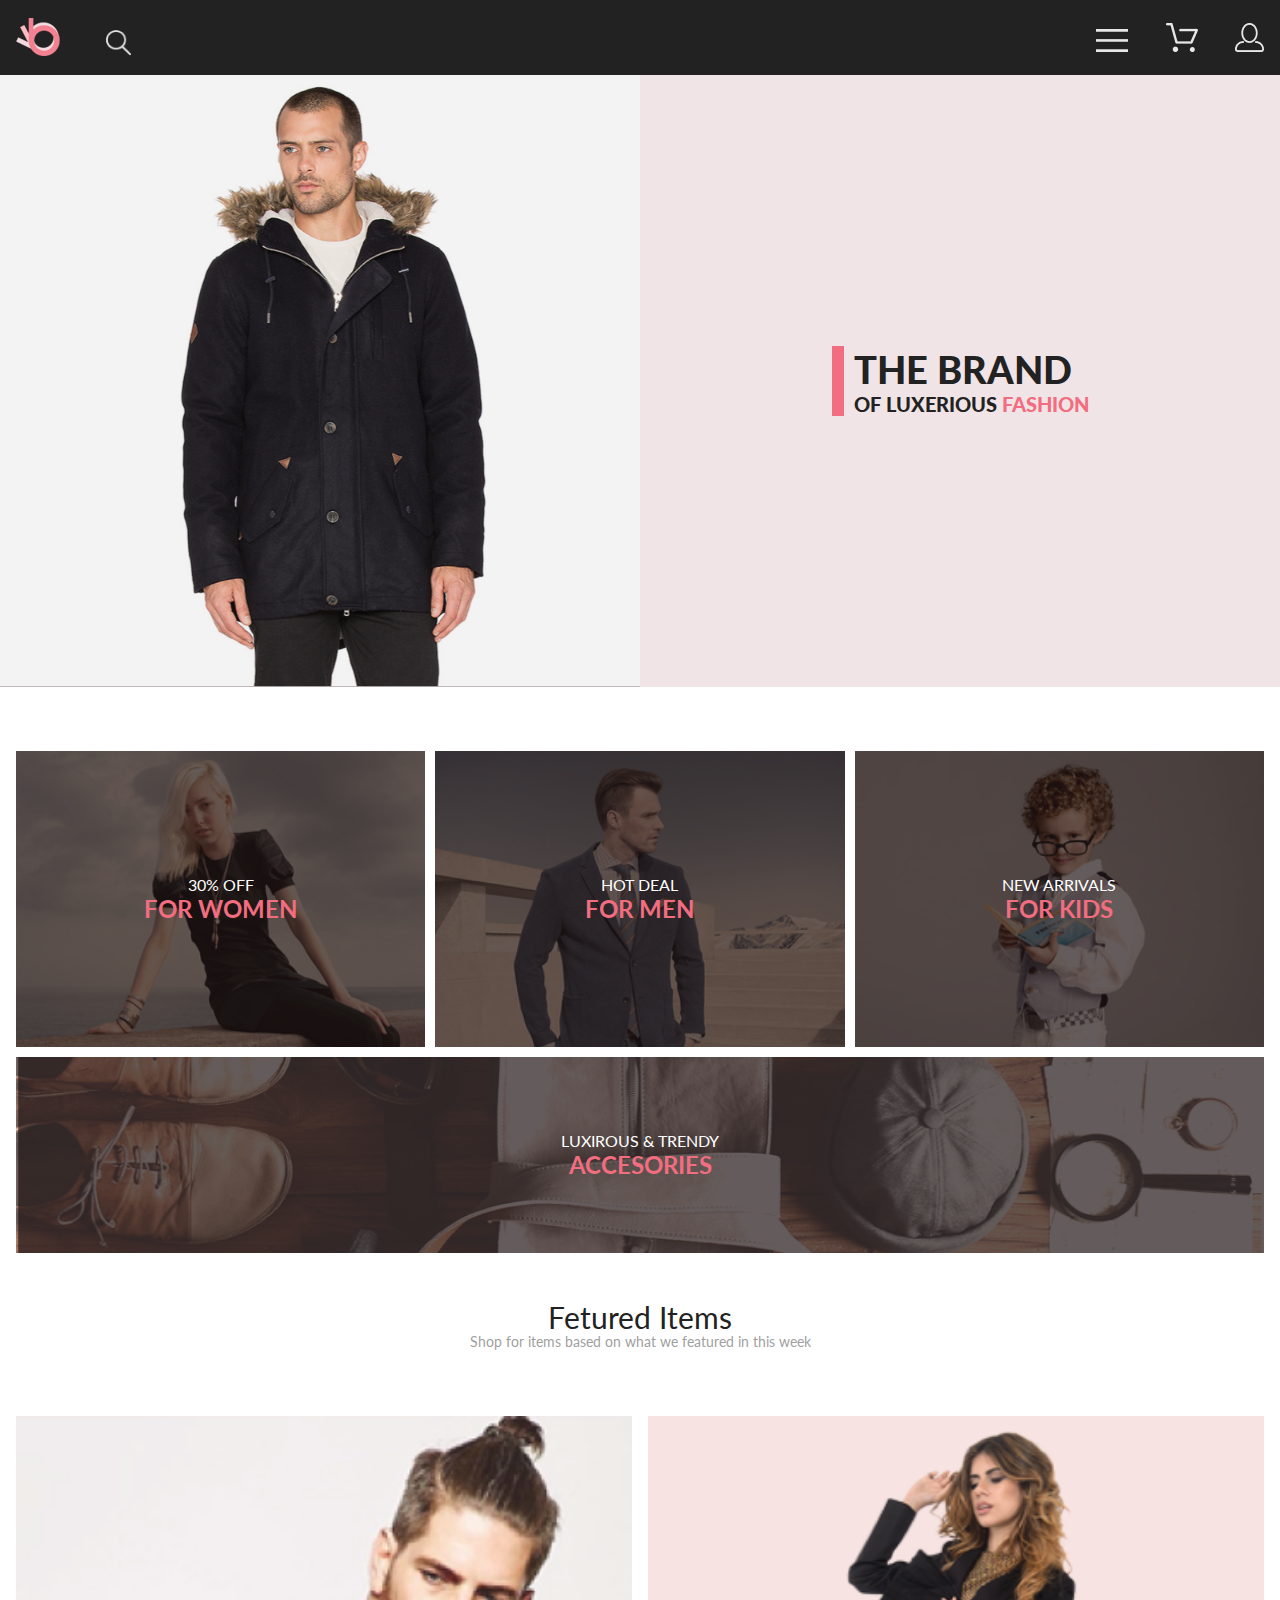
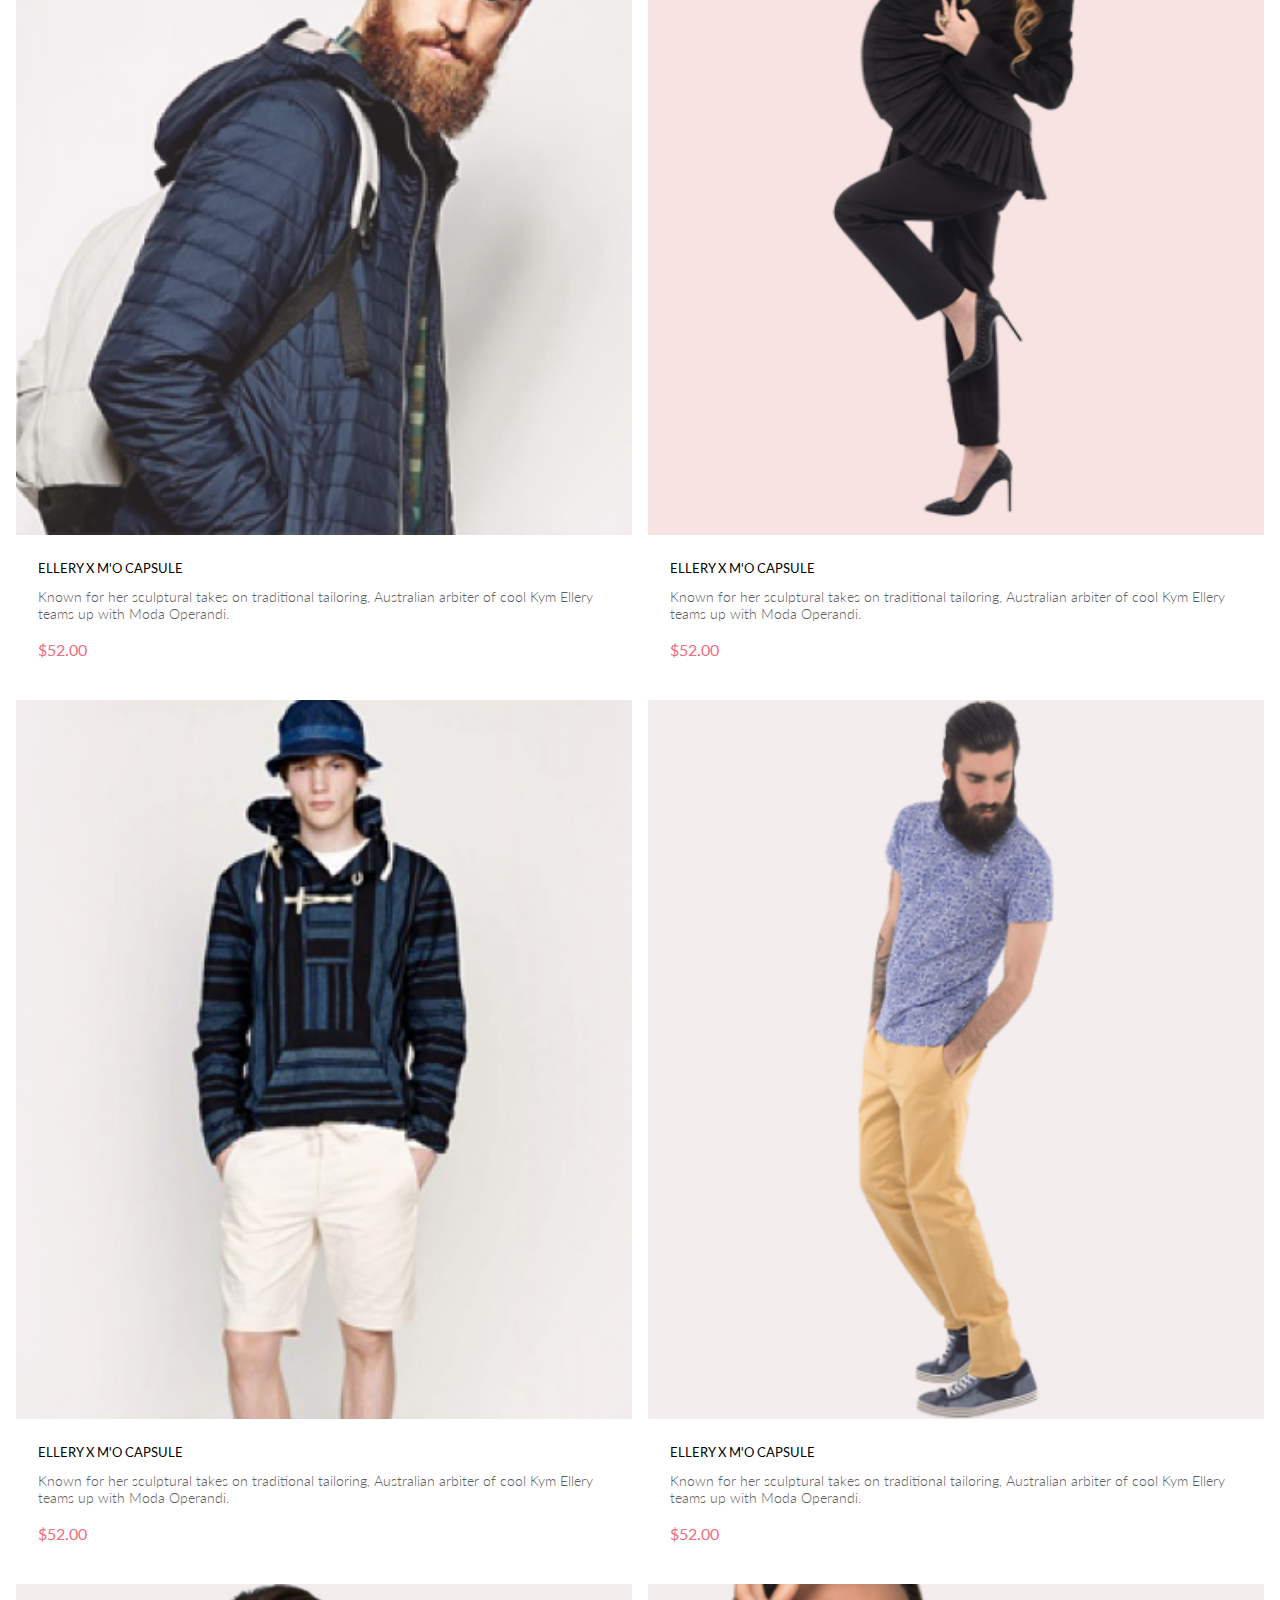
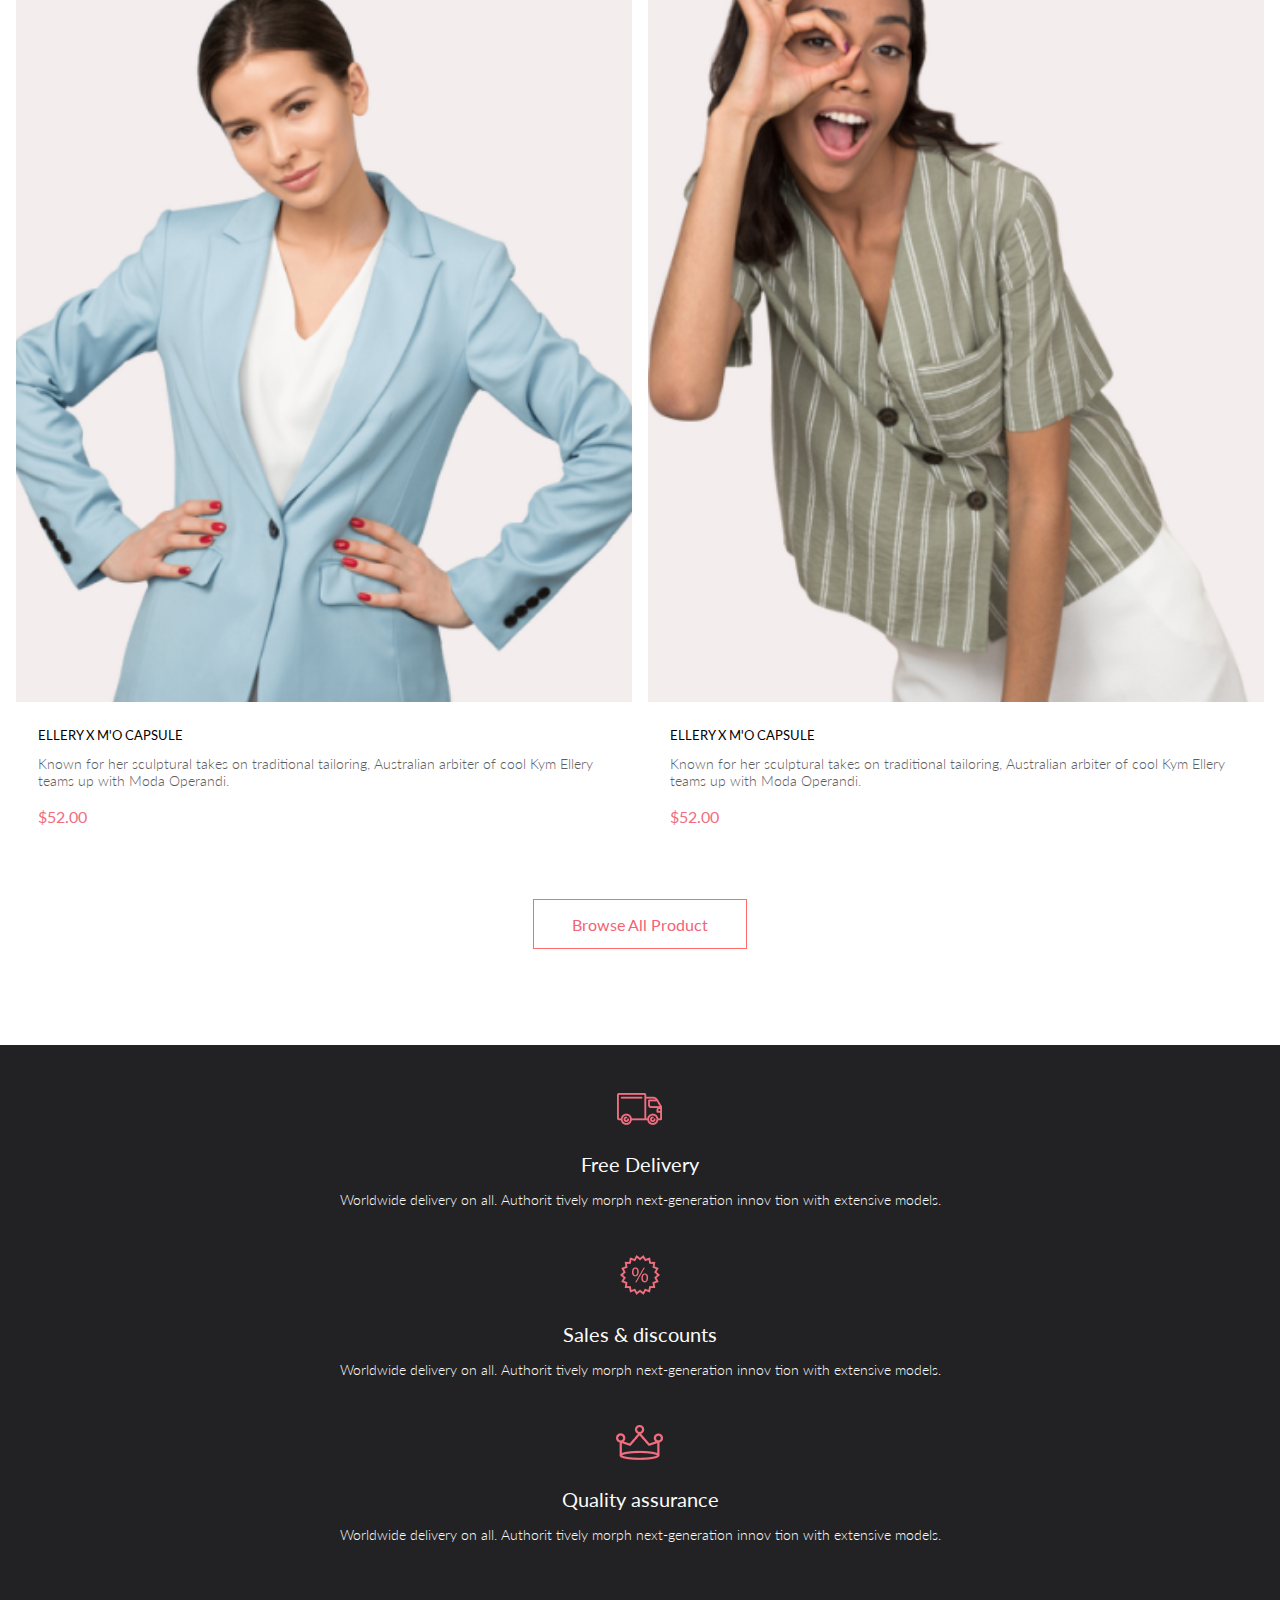
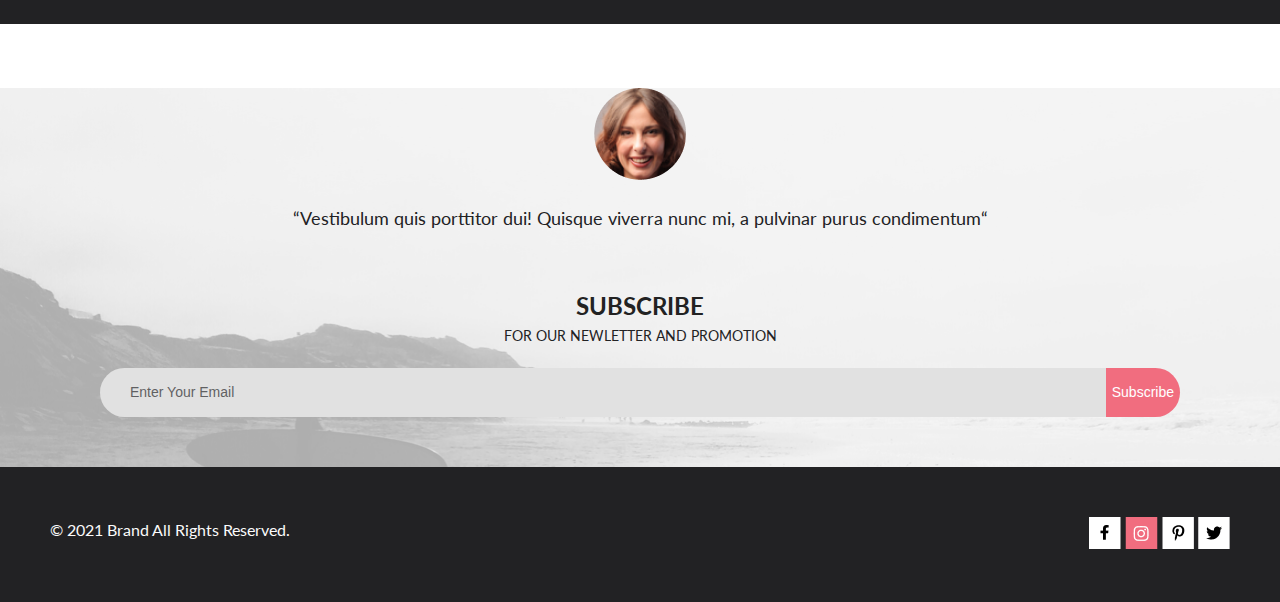
<file: index.html>
<!DOCTYPE html>
<html lang="en">
  <head>
    <meta charset="UTF-8" />
    <meta http-equiv="X-UA-Compatible" content="IE=edge" />
    <meta name="viewport" content="width=device-width, initial-scale=1.0" />
    <link rel="stylesheet" href="index.css" />
    <title>Document</title>
  </head>
  <body>
    <header class="header">
      <div class="container">
        <div class="headerLeft">
          <img src="image/logo.png" alt="" />
          <img class="search" src="image/search.png" alt="" />
        </div>
        <div class="headerRigth">
          <img class="barsIcon" src="image/bars.png" alt="" />
          <img class="basket" src="image/basket.png" alt="" />
          <img class="userIcon" src="image/user.png" alt="" />
        </div>
      </div>
    </header>
    <div class="brand">
      <div class="dark hidden">
        <div class="darkMenu">
          MENU
          <img class="menuClose" src="image/x.png" alt="" />
          <ul>
            MAN
            <a href=""><li>ACCESORIES</li></a>
            <a href=""><li>Bags</li></a>
            <a href=""><li>Denim</li></a>
            <a href=""><li>T-Shirts</li></a>
          </ul>
          <ul>
            WOMAN
            <a href=""><li>Accessories</li></a>
            <a href=""><li>Jackets & Coats</li></a>
            <a href=""><li>Polos</li></a>
            <a href=""><li>T-Shirts</li></a>
            <a href=""><li>Shirts</li></a>
          </ul>
          <ul>
            KIDS
            <a href=""><li>Accessories</li></a>
            <a href=""><li>Jackets & Coats</li></a>
            <a href=""><li>Polos</li></a>
            <a href=""><li>T-Shirts</li></a>
            <a href=""><li>Shirts</li></a>
            <a href=""><li>Bags</li></a>
          </ul>
        </div>
      </div>

      <div class="container">
        <div class="brandLeft">
          <img src="image/leftFoto.png" alt="" />
        </div>
        <div class="brandRigth">
          <div class="brandPromo">
            <div>THE BRAND</div>
            <div>OF LUXERIOUS <span>FASHION</span></div>
          </div>
        </div>
      </div>
    </div>
    <div class="menu">
      <div class="container">
        <div class="foto1">
          <img src="image/contentfoto1.png" alt="" />
          <div class="textcentered">
            <div>30% OFF</div>
            <div>FOR WOMEN</div>
          </div>
        </div>
        <div class="foto2">
          <img src="image/contentfoto2.png" alt="" />
          <div class="textcentered">
            <div>HOT DEAL</div>
            <div>FOR MEN</div>
          </div>
        </div>
        <div class="foto3">
          <img src="image/contentfoto3.png" alt="" />
          <div class="textcentered">
            <div>NEW ARRIVALS</div>
            <div>FOR KIDS</div>
          </div>
        </div>
        <div class="foto4">
          <img class="cover" src="image/contentfoto4.png" alt="" />
          <div class="textcentered">
            <div>LUXIROUS & TRENDY</div>
            <div>ACCESORIES</div>
          </div>
        </div>
      </div>
      <div class="text">
        <h2>Fetured Items</h2>
        <h4>Shop for items based on what we featured in this week</h4>
      </div>
    </div>
    <div class="assortment">
      <div class="container">
        <div class="cards">
          <img src="image/cards1.png" alt="" />
          <div class="capsule">
            <div class="name">ELLERY X M'O CAPSULE</div>
            <div class="nameText">
              Known for her sculptural takes on traditional tailoring,
              Australian arbiter of cool Kym Ellery teams up with Moda Operandi.
            </div>
            <div class="price">$52.00</div>
          </div>
        </div>
        <div class="cards">
          <img src="image/cards2.png" alt="" />
          <div class="capsule">
            <div class="name">ELLERY X M'O CAPSULE</div>
            <div class="nameText">
              Known for her sculptural takes on traditional tailoring,
              Australian arbiter of cool Kym Ellery teams up with Moda Operandi.
            </div>
            <div class="price">$52.00</div>
          </div>
        </div>
        <div class="cards">
          <img src="image/cards3.png" alt="" />
          <div class="capsule">
            <div class="name">ELLERY X M'O CAPSULE</div>
            <div class="nameText">
              Known for her sculptural takes on traditional tailoring,
              Australian arbiter of cool Kym Ellery teams up with Moda Operandi.
            </div>
            <div class="price">$52.00</div>
          </div>
        </div>
        <div class="cards">
          <img src="image/cards4.png" alt="" />
          <div class="capsule">
            <div class="name">ELLERY X M'O CAPSULE</div>
            <div class="nameText">
              Known for her sculptural takes on traditional tailoring,
              Australian arbiter of cool Kym Ellery teams up with Moda Operandi.
            </div>
            <div class="price">$52.00</div>
          </div>
        </div>
        <div class="cards">
          <img src="image/cards5.png" alt="" />
          <div class="capsule">
            <div class="name">ELLERY X M'O CAPSULE</div>
            <div class="nameText">
              Known for her sculptural takes on traditional tailoring,
              Australian arbiter of cool Kym Ellery teams up with Moda Operandi.
            </div>
            <div class="price">$52.00</div>
          </div>
        </div>
        <div class="cards">
          <img src="image/cards6.png" alt="" />
          <div class="capsule">
            <div class="name">ELLERY X M'O CAPSULE</div>
            <div class="nameText">
              Known for her sculptural takes on traditional tailoring,
              Australian arbiter of cool Kym Ellery teams up with Moda Operandi.
            </div>
            <div class="price">$52.00</div>
          </div>
        </div>
      </div>
      <div class="assAnd">Browse All Product</div>
    </div>
    <div class="servise">
      <div class="container">
        <div class="position">
          <div class="cards">
            <img src="image/servise1.png" alt="" />
            <div class="name">Free Delivery</div>
            <div class="nameText">
              Worldwide delivery on all. Authorit tively morph next-generation
              innov tion with extensive models.
            </div>
          </div>
          <div class="cards">
            <img src="image/servise2.png" alt="" />
            <div class="name">Sales & discounts</div>
            <div class="nameText">
              Worldwide delivery on all. Authorit tively morph next-generation
              innov tion with extensive models.
            </div>
          </div>
          <div class="cards">
            <img src="image/servise3.png" alt="" />
            <div class="name">Quality assurance</div>
            <div class="nameText">
              Worldwide delivery on all. Authorit tively morph next-generation
              innov tion with extensive models.
            </div>
          </div>
        </div>
      </div>
    </div>
    <div class="message">
      <div class="container">
        <div class="flex">
          <div class="foto">
            <img src="image/messagefoto.png" alt="" />
            <div class="textMessage">
              “Vestibulum quis porttitor dui! Quisque viverra nunc mi, a
              pulvinar purus condimentum“
            </div>
          </div>
          <div class="subs">
            <div class="subsTextB">SUBSCRIBE</div>
            <div class="subsTextS">FOR OUR NEWLETTER AND PROMOTION</div>
            <div class="input">
              <form action="index.html" method="get">
                <input type="text" name="mail" placeholder="Enter Your Email" />
                <button>Subscribe</button>
              </form>
            </div>
          </div>
        </div>
      </div>
    </div>
    <footer>
      <div class="container">
        <div class="content">
          <div class="rigthCont">
            <img src="image/facebook.png" alt="" />
            <img src="image/inst.png" alt="" />
            <img src="image/ppp.png" alt="" />
            <img src="image/twiter.png" alt="" />
          </div>
          <div class="leftCont">
            <div class="text">© 2021 Brand All Rights Reserved.</div>
          </div>
        </div>
      </div>
    </footer>
    <script src="index.js"></script>
  </body>
</html>
</file>
<file: index.css>
@import url("https://fonts.googleapis.com/css2?family=Lato&display=swap");

html {
  box-sizing: border-box;
}
body {
  margin: 0;
  font-family: lato;
  font-weight: 900;
  color: #222222;
}

.header {
  height: 75px;
  background-color: #222222;
  padding: 18px 16px;
  box-sizing: border-box;
}
.header .container {
  display: flex;
  justify-content: space-between;
  align-items: center;
}

@media (max-width: 768px) {
  .barsIcon,
  .userIcon {
    display: none;
  }
}
@media (min-width: 1600px) {
  .container {
    width: 1140px;
    margin: 0 auto;
  }
}
.search {
  margin-left: 41px;
  width: 26px;
  height: 26px;
}
.basket {
  margin-left: 33px;
  margin-right: 33px;
}
.brand {
  background-color: #c0b6b6;
}
.brand .container {
  min-height: 363px;
}
@media (max-width: 768px) {
  .container .brandLeft {
    display: none;
  }
}
@media (min-width: 768px) {
  .brand .container {
    display: grid;
    grid-template-columns: 1fr 1fr;
  }
}
.brand {
  position: relative;
}
.dark {
  height: 100%;
  width: 100%;
  position: absolute;
  background-color: #00000085;
}
.hidden {
  display: none;
}
.darkMenu {
  box-sizing: border-box;
  padding: 15px 15px 0 15px;
  background-color: #fff;
  position: absolute;
  width: 232px;
  height: 100%;
  right: 0;
  overflow: auto;
}
.darkMenu img {
  position: absolute;
  top: 20px;
  left: 200px;
}
a {
  text-decoration: none;
}
ul {
  color: #f16d7f;
  list-style-type: none;
}
li {
  margin-top: 8px;
  margin-left: 20px;
  font-weight: 400;
  font-size: 14px;
  line-height: 17px;
  color: #6f6e6e;
}
/* @media (min-width: 1600px) {
  .dark {
    display: block;
  }
} */
.brandLeft img {
  display: block;
  width: 100%;
}

.brandRigth {
  background-color: #f1e4e6;
  min-height: inherit;
  display: flex;
  justify-content: center;
  align-items: center;
}

.brandRigth span {
  color: #f16d7f;
}
.brandPromo div:first-child {
  font-size: 38px;
}
.brandPromo div:last-child {
  font-size: 20px;
}
.brandPromo {
  border-left: 12px solid #f16d7f;
  padding-left: 10px;
}
.menu {
  padding: 64px 16px 0px 16px;
}
.menu .container .foto1,
.foto2,
.foto3,
.foto4 {
  position: relative;
}
.menu img {
  display: block;
  width: 100%;
  position: relative;
}
.menu .cover {
  display: block;
  width: 100%;
  object-fit: cover;
}
.menu .container img:not(:last-child) {
  margin-bottom: 32px;
}
@media (min-width: 768px) {
  .menu .container {
    margin-bottom: 0px;
    display: grid;
    grid-gap: 10px;
    grid-template-columns: 1fr 1fr 1fr;
  }
  .menu .container div:last-child {
    grid-column: 1/4;
    grid-row: 2/3;
  }
  .menu .container img:nth-child(1n) {
    margin: 0;
  }
}
.textcentered {
  position: absolute;
  top: 50%;
  left: 50%;
  transform: translate(-50%, -50%);
  text-align: center;
}
.textcentered div:first-child {
  font-size: 16px;
  color: #ffffff;
  font-weight: 400;
}
.textcentered div:last-child {
  font-size: 24px;
  color: #f16d7f;
  font-weight: 700;
}
.menu .text {
  text-align: center;
  margin: 64px auto 74px auto;
  line-height: 0px;
}
.menu .text h4 {
  font-weight: 400;
  font-size: 14px;
  color: #9f9f9f;
}
.menu .text h2 {
  font-weight: 400;
  font-size: 30px;
  color: #222222;
}
@media (max-width: 375px) {
  .menu .foto4 .textcentered div {
    font-size: 10px;
  }
  .menu .text h4 {
    font-size: 8px;
  }
}
.assortment {
  padding: 0px 16px 0px 16px;
  margin: auto;
}
.capsule {
  margin: 25px auto 25px auto;
  padding: 0px 22px 0px 22px;
}

.assortment img {
  display: block;
  width: 100%;
}
.capsule .name {
  font-weight: 400;
  font-size: 13px;
  line-height: 16px;
  color: #000000;
}
.capsule .nameText {
  margin: 12px 0px 18px 0px;
  font-weight: 300;
  font-size: 14px;
  line-height: 17px;
  color: #5d5d5d;
}
.price {
  font-weight: 400;
  font-size: 16px;
  line-height: 19px;

  color: #f16d7f;
}
@media (min-width: 768px) {
  .assortment .container {
    display: grid;
    grid-template-columns: 1fr 1fr;
    grid-gap: 16px;
  }
}
@media (min-width: 1600px) {
  .assortment .container {
    display: grid;
    grid-template-columns: 1fr 1fr 1fr;
    grid-gap: 30px;
  }
}
.assAnd {
  display: flex;
  justify-content: center;
  align-items: center;
  width: 212px;
  height: 48px;
  margin: 48px auto 96px auto;
  font-weight: 400;
  font-size: 16px;
  line-height: 19px;
  color: #f26376;
  border: 1px solid #ff6a6a;
}
.servise .position {
  box-sizing: border-box;
  width: 100%;
  background-color: #222224;
  padding: 48px 13.5px 81px 13.5px;
}
.position .cards:nth-child(2) {
  margin-top: 47px;
  margin-bottom: 47px;
}
.position img {
  display: block;
  text-align: center;
  margin: auto;
}
.servise .name {
  margin-top: 27px;
  margin-bottom: 15px;
  font-weight: 400;
  font-size: 19.96px;
  text-align: center;
  color: #fbfbfb;
}

.servise .nameText {
  font-weight: 300;
  font-size: 13.972px;
  text-align: center;
  color: #fbfbfb;
}
@media (min-width: 1600px) {
  .servise .position {
    height: 341px;
    padding: 0;
    display: flex;
    justify-content: center;
    align-items: center;
  }
  .position .cards:nth-child(2) {
    margin: 0;
  }
}
::placeholder {
  font-size: 14px;
  line-height: 17px;
  display: flex;
  align-items: center;
  color: #222224;
  opacity: 0.67;
}
.message .container {
  background-image: url(image/backgroundMessage.png);
}
.message img {
  display: block;
  margin: 64px auto 27px auto;
}
.message .textMessage {
  margin-bottom: 59px;
  font-weight: 400;
  font-size: 18px;
  line-height: 22px;
  text-align: center;
  color: #222224;
}
.message .subs {
  padding-bottom: 50px;
}
.message .subsTextB {
  text-align: center;
  font-weight: 700;
  font-size: 24px;
  line-height: 153.2%;
}
.message .subsTextS {
  font-weight: 400;
  font-size: 14px;
  line-height: 153.2%;
  text-align: center;
  color: #222224;
  margin-bottom: 22px;
}
.input form {
  box-sizing: border-box;
  padding-left: 100px;
  padding-right: 100px;
  display: flex;
  width: 100%;
}
input {
  padding-left: 30px;
  background-color: #e1e1e1;
  border: 0px;
  height: 47px;
  width: 100%;
  border-top-left-radius: 25px;
  border-bottom-left-radius: 25px;
}
.message button {
  border: 0px;
  border-top-right-radius: 25px;
  border-bottom-right-radius: 25px;
  background-color: #f16d7f;
  font-size: 14px;
  line-height: 17px;
  display: flex;
  align-items: center;
  text-align: center;
  color: #ffffff;
}
@media (min-width: 1600px) {
  .message .flex {
    display: flex;
    justify-content: space-around;
    align-items: center;
  }
}
footer .container {
  background-color: #222224;
}
.rigthCont {
  padding: 43px 0px 68px 0px;
  text-align: center;
}
.leftCont {
  padding-bottom: 10px;
}
.leftCont .text {
  padding-bottom: 10px;
  text-align: center;
  font-weight: 400;
  font-size: 16px;
  color: #fbfbfb;
}
@media (min-width: 768px) {
  footer .content {
    padding: 50px;
    display: flex;
    flex-direction: row-reverse;
    justify-content: space-between;
    align-items: center;
  }
  .leftCont .text {
    margin: 0;
    padding: 0;
  }
  .rigthCont {
    margin: 0;
    padding: 0;
  }
}
</file>
